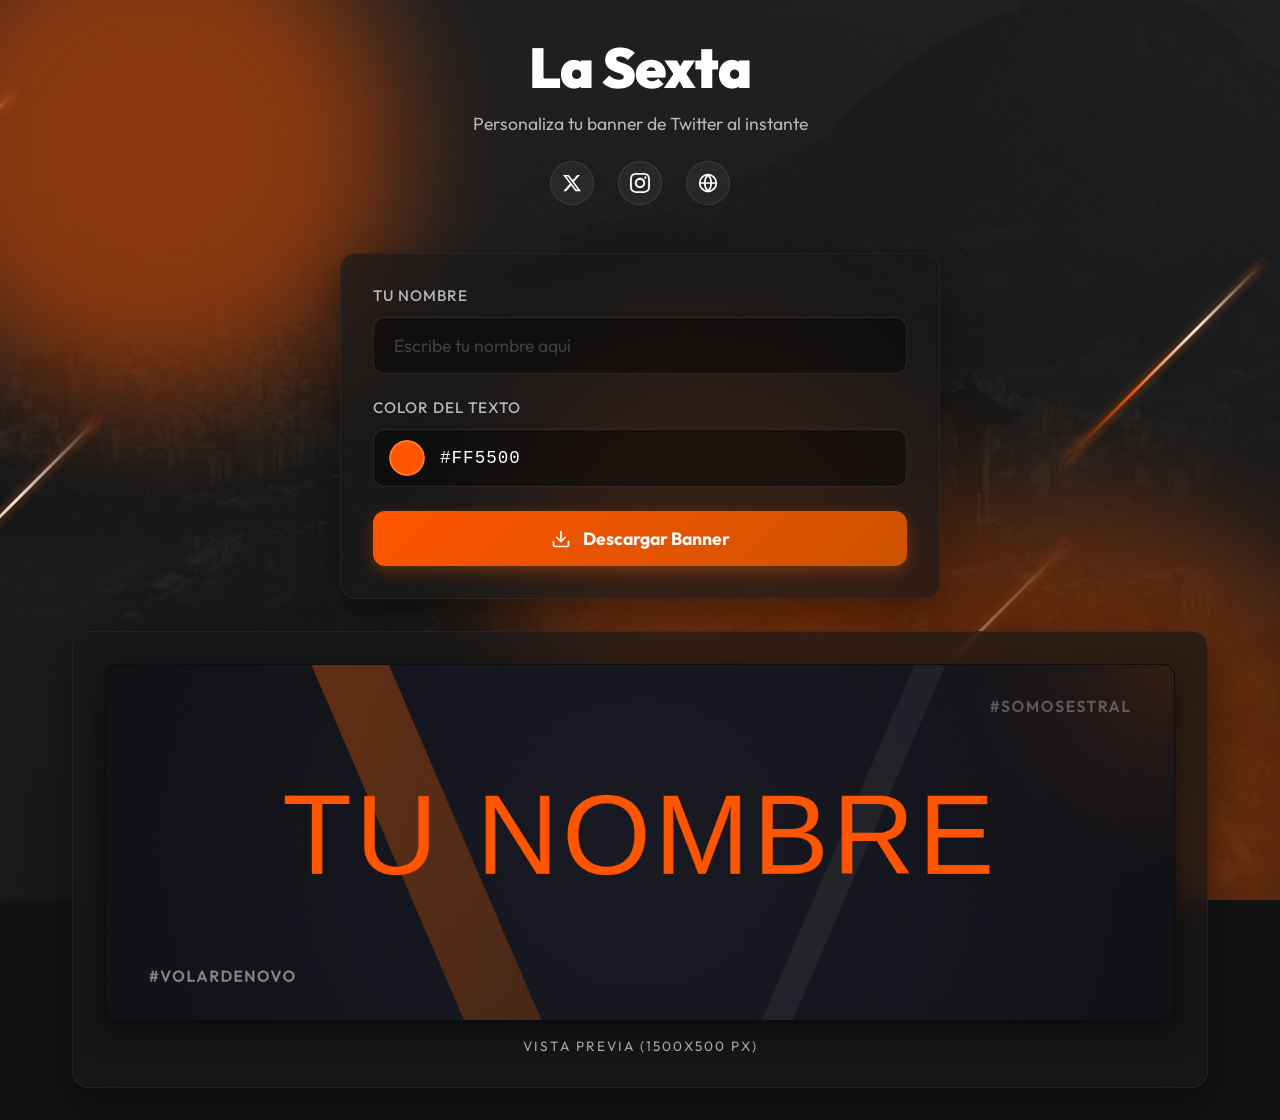
<file: la-sexta/index.html>
<!DOCTYPE html>
<html lang="es">

<head>
    <meta charset="UTF-8">
    <meta name="viewport" content="width=device-width, initial-scale=1.0">
    <meta name="description"
        content="Genera tu banner personalizado para Twitter con La Sexta. Diseño premium y descarga automática.">
    <title>La Sexta - Twitter Banner Generator</title>
    <link rel="preconnect" href="https://fonts.googleapis.com">
    <link rel="preconnect" href="https://fonts.gstatic.com" crossorigin>
    <link href="https://fonts.googleapis.com/css2?family=Anton&family=Outfit:wght@300;400;700;900&display=swap"
        rel="stylesheet">
    <link rel="stylesheet" href="styles.css">
</head>

<body>
    <!-- Fondo animado: Destellos y líneas naranjas -->
    <div class="esports-bg">
        <!-- Destellos (Flares) -->
        <div class="flare flare-1"></div>
        <div class="flare flare-2"></div>
        <div class="flare flare-3"></div>

        <!-- Líneas en movimiento -->
        <div class="moving-line line-1"></div>
        <div class="moving-line line-2"></div>
        <div class="moving-line line-3"></div>
        <div class="moving-line line-4"></div>
        <div class="moving-line line-5"></div>
    </div>

    <div class="app-container">
        <header class="app-header">
            <a href="admin.html" style="text-decoration: none;">
                <h1 class="logo" id="siteTitle">La Sexta</h1>
            </a>
            <p class="subtitle" id="siteSubtitle">Personaliza tu banner de Twitter al instante</p>

            <div class="social-links" id="socialLinksContainer">
                <a href="https://x.com" id="iconX" class="social-icon" target="_blank" aria-label="Twitter / X">
                    <svg viewBox="0 0 24 24" fill="currentColor">
                        <path
                            d="M18.244 2.25h3.308l-7.227 8.26 8.502 11.24H16.17l-5.214-6.817L4.99 21.75H1.68l7.73-8.835L1.254 2.25H8.08l4.713 6.231zm-1.161 17.52h1.833L7.084 4.126H5.117z" />
                    </svg>
                </a>
                <a href="https://instagram.com" id="iconIg" class="social-icon" target="_blank" aria-label="Instagram">
                    <svg viewBox="0 0 24 24" fill="currentColor">
                        <path
                            d="M12 2.163c3.204 0 3.584.012 4.85.07 3.252.148 4.771 1.691 4.919 4.919.058 1.265.069 1.645.069 4.849 0 3.205-.012 3.584-.069 4.849-.149 3.225-1.664 4.771-4.919 4.919-1.266.058-1.644.07-4.85.07-3.204 0-3.584-.012-4.849-.07-3.26-.149-4.771-1.699-4.919-4.92-.058-1.265-.07-1.644-.07-4.849 0-3.204.013-3.583.07-4.849.149-3.227 1.664-4.771 4.919-4.919 1.266-.057 1.645-.069 4.849-.069zm0-2.163c-3.259 0-3.667.014-4.947.072-4.358.2-6.78 2.618-6.98 6.98-.059 1.281-.073 1.689-.073 4.948 0 3.259.014 3.668.072 4.948.2 4.358 2.618 6.78 6.98 6.98 1.281.058 1.689.072 4.948.072 3.259 0 3.668-.014 4.948-.072 4.354-.2 6.782-2.618 6.979-6.98.059-1.28.073-1.689.073-4.948 0-3.259-.014-3.667-.072-4.947-.196-4.354-2.617-6.78-6.979-6.98-1.281-.059-1.69-.073-4.949-.073zm0 5.838c-3.403 0-6.162 2.759-6.162 6.162s2.759 6.163 6.162 6.163 6.162-2.759 6.162-6.163c0-3.403-2.759-6.162-6.162-6.162zm0 10.162c-2.209 0-4-1.79-4-4 0-2.209 1.791-4 4-4s4 1.791 4 4c0 2.21-1.791 4-4 4zm6.406-11.845c-.796 0-1.441.645-1.441 1.44s.645 1.44 1.441 1.44c.795 0 1.439-.645 1.439-1.44s-.644-1.44-1.439-1.44z" />
                    </svg>
                </a>
                <a href="#" id="iconWeb" class="social-icon" target="_blank" aria-label="Website">
                    <svg viewBox="0 0 24 24" fill="none" stroke="currentColor" stroke-width="2" stroke-linecap="round"
                        stroke-linejoin="round">
                        <circle cx="12" cy="12" r="10"></circle>
                        <line x1="2" y1="12" x2="22" y2="12"></line>
                        <path
                            d="M12 2a15.3 15.3 0 0 1 4 10 15.3 15.3 0 0 1-4 10 15.3 15.3 0 0 1-4-10 15.3 15.3 0 0 1 4-10z">
                        </path>
                    </svg>
                </a>
            </div>
        </header>

        <main class="main-content">
            <div class="controls-panel glass-panel">
                <div class="input-group">
                    <label for="nameInput" id="inputLabel">Tu Nombre</label>
                    <input type="text" id="nameInput" placeholder="Escribe tu nombre aquí" autocomplete="off"
                        maxlength="20">
                </div>

                <div class="input-group">
                    <label for="bannerColorPicker">Color del Texto</label>
                    <div class="color-picker-wrapper">
                        <input type="color" id="bannerColorPicker" value="#ff5500" class="custom-color-input">
                        <span class="color-hex-display" id="colorHexDisplay">#ff5500</span>
                    </div>
                </div>

                <button id="downloadBtn" class="primary-btn">
                    <svg class="icon" xmlns="http://www.w3.org/2000/svg" viewBox="0 0 24 24" fill="none"
                        stroke="currentColor" stroke-width="2" stroke-linecap="round" stroke-linejoin="round">
                        <path d="M21 15v4a2 2 0 0 1-2 2H5a2 2 0 0 1-2-2v-4"></path>
                        <polyline points="7 10 12 15 17 10"></polyline>
                        <line x1="12" y1="15" x2="12" y2="3"></line>
                    </svg>
                    <span id="downloadBtnText">Descargar Banner</span>
                </button>
            </div>

            <div class="preview-panel glass-panel">
                <div class="canvas-wrapper">
                    <!-- El tamaño real en JS será 1500x500 -->
                    <canvas id="bannerCanvas"></canvas>
                </div>
                <div class="preview-label" id="previewLabel">Vista Previa (1500x500 px)</div>
            </div>
        </main>
    </div>

    <script src="main.js"></script>
</body>

</html>
</file>
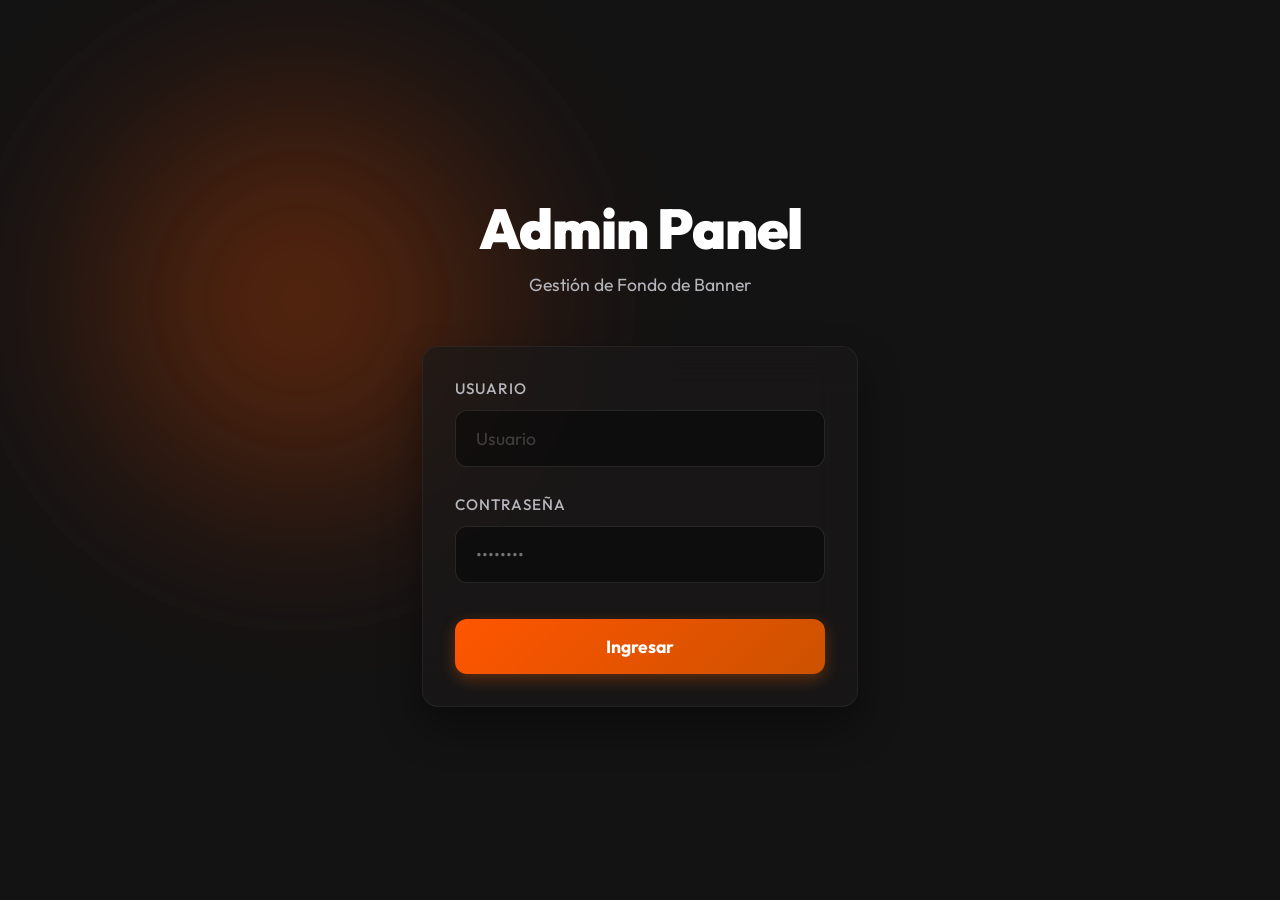
<file: la-sexta/admin.html>
<!DOCTYPE html>
<html lang="es">

<head>
    <meta charset="UTF-8">
    <meta name="viewport" content="width=device-width, initial-scale=1.0">
    <title>Dashboard - La Sexta Admin</title>
    <link href="https://fonts.googleapis.com/css2?family=Outfit:wght@300;400;700;900&display=swap" rel="stylesheet">
    <link rel="stylesheet" href="styles.css">
    <style>
        .admin-panel {
            max-width: 500px;
            margin: 0 auto;
        }

        .hidden {
            display: none !important;
        }

        .upload-area {
            border: 2px dashed rgba(255, 102, 0, 0.5);
            border-radius: var(--border-radius-md);
            padding: 2rem;
            text-align: center;
            cursor: pointer;
            transition: all 0.3s ease;
        }

        .upload-area:hover {
            background: rgba(255, 102, 0, 0.1);
            border-color: var(--color-primary);
        }

        .file-input {
            display: none;
        }

        .preview-image {
            max-width: 100%;
            border-radius: var(--border-radius-md);
            margin-top: 1rem;
            display: none;
        }

        .danger-btn {
            background: rgba(255, 50, 50, 0.2);
            color: #ff5555;
            border: 1px solid rgba(255, 50, 50, 0.4);
        }

        .danger-btn:hover {
            background: rgba(255, 50, 50, 0.4);
        }
    </style>
</head>

<body>
    <div class="background-effects">
        <div class="glow glow-1"></div>
        <div class="glow glow-2"></div>
    </div>

    <div class="app-container admin-panel">
        <header class="app-header">
            <h1 class="logo">Admin Panel</h1>
            <p class="subtitle">Gestión de Fondo de Banner</p>
        </header>

        <!-- Login Section -->
        <main id="loginSection" class="main-content">
            <div class="glass-panel">
                <form id="loginForm" class="input-group">
                    <label for="username">Usuario</label>
                    <input type="text" id="username" placeholder="Usuario" autocomplete="off" required>

                    <label for="password" style="margin-top: 1rem;">Contraseña</label>
                    <!-- Permitiendo tipo texto en CSS temporal -->
                    <input type="password" id="password" placeholder="••••••••"
                        style="width: 100%; padding: 1rem 1.25rem; background: rgba(0, 0, 0, 0.4); border: 1px solid rgba(255, 255, 255, 0.1); border-radius: 12px; color: white; font-size: 1.1rem; outline: none; transition: 0.3s;"
                        required>

                    <button type="submit" class="primary-btn" style="margin-top: 1.5rem;">Ingresar</button>
                    <p id="loginError" style="color: #ff5555; font-size: 0.9rem; text-align: center; margin-top: 1rem;"
                        class="hidden">Credenciales incorrectas.</p>
                </form>
            </div>
        </main>

        <!-- Dashboard Section -->
        <main id="dashboardSection" class="main-content hidden">
            <!-- Pestaña 1: Configuración de Fondo -->
            <div class="glass-panel" style="margin-bottom: 2rem;">
                <div class="input-group">
                    <h3>1. Fondo del Banner (1500x500 px)</h3>
                    <label class="upload-area" for="bgUpload">
                        <svg width="40" height="40" viewBox="0 0 24 24" fill="none" stroke="var(--color-primary)"
                            stroke-width="2" style="margin-bottom: 1rem;">
                            <path d="M21 15v4a2 2 0 0 1-2 2H5a2 2 0 0 1-2-2v-4"></path>
                            <polyline points="17 8 12 3 7 8"></polyline>
                            <line x1="12" y1="3" x2="12" y2="15"></line>
                        </svg>
                        <p>Haz clic para subir una nueva imagen</p>
                        <label class="upload-area" for="bgUpload">
                            <!-- ... (same svg) ... -->
                            <p>Fondo para el Banner</p>
                        </label>
                        <input type="file" id="bgUpload" class="file-input" accept="image/png, image/jpeg, image/jpg">
                        <img id="bgPreview" class="preview-image" alt="Vista previa del fondo del banner">
                        <button id="saveBgBtn" class="primary-btn hidden" style="margin-top: 1rem;">Guardar Fondo de
                            Banner</button>
                        <button id="resetBgBtn" class="primary-btn danger-btn" style="margin-top: 1rem;">Restaurar Fondo
                            Banner Original</button>

                        <hr style="border: 1px solid rgba(255,255,255,0.1); margin: 2rem 0;">

                        <h3>1B. Fondo de la Página Web (Opacidad 8%)</h3>
                        <p style="color: var(--color-text-sub); font-size: 0.9rem; margin-bottom: 1rem;">Reemplaza la
                            imagen de fondo tipo Brasil.</p>
                        <label class="upload-area" for="webBgUpload">
                            <p>Haz clic para subir fondo de la Web</p>
                        </label>
                        <input type="file" id="webBgUpload" class="file-input"
                            accept="image/png, image/jpeg, image/jpg">
                        <img id="webBgPreview" class="preview-image" alt="Vista previa del fondo de la web">
                        <button id="saveWebBgBtn" class="primary-btn hidden" style="margin-top: 1rem;">Guardar Fondo
                            Web</button>
                        <button id="resetWebBgBtn" class="primary-btn danger-btn" style="margin-top: 1rem;">Restaurar
                            Fondo Web Original</button>
                </div>
            </div>

            <!-- Pestaña 2: Configuración de Tema (Theme Builder) -->
            <div class="glass-panel">
                <div class="input-group">
                    <h3>2. Panel de Apariencia (Estilos y Textos)</h3>
                    <p style="color: var(--color-text-sub); font-size: 0.9rem; margin-bottom: 1.5rem;">Cualquier cambio
                        aquí se aplicará a toda la web y a los banners generados.</p>

                    <h4 style="margin-bottom: 0.5rem; color: var(--color-primary);">🎨 Colores Principales</h4>
                    <div
                        style="display: grid; grid-template-columns: repeat(auto-fit, minmax(200px, 1fr)); gap: 1rem; margin-bottom: 1.5rem;">
                        <div>
                            <label for="themeColorPrimary" style="font-size: 0.8rem;">Color Web Global
                                (Flares/Botones)</label>
                            <input type="color" id="themeColorPrimary" value="#ff5500"
                                style="width: 100%; height: 40px; cursor: pointer;">
                        </div>
                        <div>
                            <label for="themeTextShadow" style="font-size: 0.8rem;">Color Sombra Texto Banner</label>
                            <input type="color" id="themeTextShadow" value="#ff3200"
                                style="width: 100%; height: 40px; cursor: pointer;">
                        </div>
                        <div>
                            <label for="themeGradTop" style="font-size: 0.8rem;">Gradiente Letras Banner
                                (Arriba)</label>
                            <input type="color" id="themeGradTop" value="#ff9900"
                                style="width: 100%; height: 40px; cursor: pointer;">
                        </div>
                        <div>
                            <label for="themeGradMid" style="font-size: 0.8rem;">Gradiente Letras Banner (Medio)</label>
                            <input type="color" id="themeGradMid" value="#ff4400"
                                style="width: 100%; height: 40px; cursor: pointer;">
                        </div>
                        <div>
                            <label for="themeGradBot" style="font-size: 0.8rem;">Gradiente Letras Banner (Abajo)</label>
                            <input type="color" id="themeGradBot" value="#990000"
                                style="width: 100%; height: 40px; cursor: pointer;">
                        </div>
                        <div>
                            <label for="themeUITextColor" style="font-size: 0.8rem;">Color Textos de la Web</label>
                            <input type="color" id="themeUITextColor" value="#ffffff"
                                style="width: 100%; height: 40px; cursor: pointer;">
                        </div>
                        <div>
                            <label for="themeSiteTitleColor" style="font-size: 0.8rem;">Color Título Principal</label>
                            <input type="color" id="themeSiteTitleColor" value="#ffffff"
                                style="width: 100%; height: 40px; cursor: pointer;">
                        </div>
                    </div>

                    <h4 style="margin-bottom: 0.5rem; color: var(--color-primary);">📝 Textos Web y Logo</h4>

                    <div
                        style="background: rgba(0,0,0,0.3); padding: 1rem; border-radius: 8px; margin-bottom: 1rem; border: 1px solid var(--color-border);">
                        <label for="textSiteTitle"
                            style="font-size: 0.8rem; font-weight: bold; color: var(--color-primary);">Título (Oculto si
                            hay Logo)</label>
                        <input type="text" id="textSiteTitle" value="La Sexta" autocomplete="off"
                            style="margin-bottom: 1rem;">

                        <label for="logoUpload"
                            style="font-size: 0.8rem; font-weight: bold; color: var(--color-primary);">Sube un Logotipo
                            (.png transparente)</label>
                        <input type="file" id="logoUpload" accept="image/png"
                            style="width: 100%; padding: 0.5rem; background: rgba(255,255,255,0.05); color: white; border-radius: 4px; margin-bottom: 0.5rem;">
                        <img id="logoPreview" class="preview-image" alt="Vista preview del logo"
                            style="max-height: 80px; width: auto;">
                    </div>

                    <label for="textSiteSub" style="font-size: 0.8rem;">Subtítulo Encabezado</label>
                    <input type="text" id="textSiteSub" value="Personaliza tu banner de Twitter al instante"
                        autocomplete="off" style="margin-bottom: 0.5rem;">

                    <label for="textInputLabel" style="font-size: 0.8rem;">Etiqueta de Input</label>
                    <input type="text" id="textInputLabel" value="Tu Nombre" autocomplete="off"
                        style="margin-bottom: 0.5rem;">

                    <label for="textBtn" style="font-size: 0.8rem;">Texto Botón Descarga</label>
                    <input type="text" id="textBtn" value="Descargar Banner" autocomplete="off"
                        style="margin-bottom: 0.5rem;">

                    <h4 style="margin-bottom: 0.5rem; margin-top: 1rem; color: var(--color-primary);">🏷️ Hashtags de
                        Banner</h4>
                    <div style="display: grid; grid-template-columns: 1fr 1fr; gap: 1rem; margin-bottom: 1.5rem;">
                        <div>
                            <label for="textHashTop" style="font-size: 0.8rem;">Hashtag Esquina Superior</label>
                            <input type="text" id="textHashTop" value="#SOMOSESTRAL" autocomplete="off">
                        </div>
                        <div>
                            <label for="textHashBot" style="font-size: 0.8rem;">Hashtag Esquina Inferior</label>
                            <input type="text" id="textHashBot" value="#VOLARDENOVO" autocomplete="off">
                        </div>
                    </div>
                </div>

                <h4 style="margin-bottom: 0.5rem; margin-top: 1rem; color: var(--color-primary);">🌐 Redes Sociales</h4>
                <p style="color: var(--color-text-sub); font-size: 0.8rem; margin-bottom: 1rem;">Deja en blanco el campo
                    si quieres ocultar el ícono en la web.</p>
                <div style="display: flex; flex-direction: column; gap: 0.5rem; margin-bottom: 1.5rem;">
                    <div>
                        <label for="linkX" style="font-size: 0.8rem;">URL de X / Twitter</label>
                        <input type="text" id="linkX" placeholder="https://x.com/tu_cuenta" autocomplete="off"
                            style="width: 100%;">
                    </div>
                    <div>
                        <label for="linkIg" style="font-size: 0.8rem;">URL de Instagram</label>
                        <input type="text" id="linkIg" placeholder="https://instagram.com/tu_cuenta" autocomplete="off"
                            style="width: 100%;">
                    </div>
                    <div>
                        <label for="linkWeb" style="font-size: 0.8rem;">URL de Página Web</label>
                        <input type="text" id="linkWeb" placeholder="https://www.tusitio.com" autocomplete="off"
                            style="width: 100%;">
                    </div>
                </div>

                <button id="saveThemeBtn" class="primary-btn"
                    style="margin-top: 1rem; background: #28a745; border-color: #28a745;">💾 Guardar Tema
                    Visual</button>
                <button id="resetThemeBtn" class="primary-btn danger-btn" style="margin-top: 1rem;">Restaurar Textos
                    y Colores Originales</button>

                <!-- Pestaña 3: Gestión de Usuarios (Solo Admin) -->
                <div class="glass-panel hidden" id="userManagementPanel" style="margin-top: 2rem;">
                    <div class="input-group">
                        <h3>3. Gestión de Administradores</h3>
                        <p style="color: var(--color-text-sub); font-size: 0.9rem; margin-bottom: 1.5rem;">Añade
                            nuevos usuarios para darles acceso a este panel.</p>

                        <div
                            style="background: rgba(0,0,0,0.3); padding: 1.5rem; border-radius: 8px; border: 1px solid var(--color-border); margin-bottom: 1.5rem;">
                            <h4 style="color: var(--color-primary); margin-bottom: 1rem;">Agregar Nuevo Usuario</h4>

                            <label for="newUsername" style="font-size: 0.85rem;">Nombre de Usuario</label>
                            <input type="text" id="newUsername" placeholder="Ej: disenador_juan" autocomplete="off"
                                style="margin-bottom: 1rem;">

                            <label for="newPassword" style="font-size: 0.85rem;">Contraseña</label>
                            <input type="text" id="newPassword" placeholder="Ej: pass123" autocomplete="off"
                                style="margin-bottom: 1rem;">

                            <div style="display: flex; gap: 1rem; margin-bottom: 1rem; font-size: 0.85rem;">
                                <label><input type="checkbox" id="permBg" checked> Cambiar Fondos</label>
                                <label><input type="checkbox" id="permTheme" checked> Cambiar Apariencia</label>
                            </div>

                            <button id="createUserBtn" class="primary-btn"
                                style="background: #28a745; border-color: #28a745; margin-top: 0.5rem;">➕ Crear
                                Usuario</button>
                            <p id="userMsg" style="font-size: 0.85rem; margin-top: 1rem; color: #a4ffb0;"
                                class="hidden"></p>
                        </div>

                        <h4 style="margin-bottom: 1rem; color: var(--color-text-main);">Usuarios Actuales</h4>
                        <div id="userListContainer" style="display: flex; flex-direction: column; gap: 0.5rem;">
                            <!-- User list will be injected here by JS -->
                        </div>
                    </div>
                </div>

                <a href="index.html"
                    style="color: var(--color-text-sub); text-align: center; margin-top: 2rem; display: block; text-decoration: none; font-size: 0.9rem;">←
                    Volver al Generador</a>
        </main>
    </div>

    <script src="admin.js"></script>
</body>

</html>
</file>
<file: la-sexta/styles.css>
@font-face {
    font-family: 'Overwave';
    font-style: normal;
    font-weight: 400;
    src: local('Overwave'), url('https://fonts.cdnfonts.com/s/53957/Overwave-AL6AL.woff') format('woff');
}

:root {
    --color-bg-base: #141313;
    --color-bg-panel: rgba(26, 25, 25, 0.7);
    --color-primary: #ff5500;
    --color-primary-rgb: 255, 85, 0;
    /* Base orange rgb for flares */
    --color-primary-glow: rgba(var(--color-primary-rgb), 0.4);
    --color-text-main: #ffffff;
    --color-text-sub: #b5b5bc;
    --color-border: rgba(255, 255, 255, 0.05);

    --font-main: 'Outfit', sans-serif;
    --border-radius-lg: 16px;
    --border-radius-md: 12px;
}

* {
    margin: 0;
    padding: 0;
    box-sizing: border-box;
    font-family: var(--font-main);
}

body {
    background-color: var(--color-bg-base);
    color: var(--color-text-main);
    min-height: 100vh;
    overflow-x: hidden;
    position: relative;
    display: flex;
    justify-content: center;
    align-items: center;
}

/* Background Effects */
.background-effects {
    position: fixed;
    top: 0;
    left: 0;
    width: 100vw;
    height: 100vh;
    z-index: -1;
    overflow: hidden;
}

.glow {
    position: absolute;
    width: 600px;
    height: 600px;
    background: radial-gradient(circle, var(--color-primary-glow) 0%, transparent 70%);
    filter: blur(80px);
    border-radius: 50%;
    opacity: 0.5;
}

/* --- ANIMATED BG ELEMENTS --- */
.esports-bg {
    position: fixed;
    top: 0;
    left: 0;
    width: 100vw;
    height: 100vh;
    z-index: -1;
    overflow: hidden;
    background-color: var(--color-bg-base);
}

.esports-bg::before {
    content: '';
    position: absolute;
    top: -50%;
    left: -50%;
    width: 200%;
    height: 200%;
    background-image: url('brazil_bg.jpg');
    background-size: cover;
    background-repeat: repeat;
    opacity: 0.08;
    z-index: 0;
    /* Detrás de las flares y líneas */
    animation: panBrazil 60s linear infinite;
}

@keyframes panBrazil {
    0% {
        transform: translate(0, 0);
    }

    100% {
        transform: translate(-10%, -10%);
    }
}

/* Flares */
.flare {
    position: absolute;
    border-radius: 50%;
    filter: blur(60px);
    /* Menos blur para que se vea más definido */
    opacity: 0.8;
    /* Más opacos */
    animation: floatFlare 8s infinite alternate ease-in-out;
    /* Más rápidos */
}

.flare-1 {
    width: 500px;
    height: 500px;
    background: rgba(var(--color-primary-rgb), 0.6);
    top: -100px;
    left: -100px;
    animation-delay: 0s;
}

.flare-2 {
    width: 600px;
    height: 600px;
    background: rgba(var(--color-primary-rgb), 0.4);
    bottom: -200px;
    right: -100px;
    animation-delay: -2s;
    animation-duration: 12s;
}

.flare-3 {
    width: 400px;
    height: 400px;
    background: rgba(var(--color-primary-rgb), 0.5);
    top: 40%;
    left: 40%;
    animation-delay: -5s;
    animation-duration: 10s;
}

@keyframes floatFlare {
    0% {
        transform: translate(0, 0) scale(1);
    }

    50% {
        transform: translate(150px, 80px) scale(1.3);
    }

    100% {
        transform: translate(-50px, -100px) scale(1.1);
    }
}

/* Moving Lines */
.moving-line {
    position: absolute;
    background: linear-gradient(90deg, transparent, rgba(var(--color-primary-rgb), 1), #ffffff, transparent);
    height: 3px;
    width: 250px;
    opacity: 0.9;
    transform: rotate(-45deg);
    animation: shootLine linear infinite;
    box-shadow: 0 0 10px rgba(255, 102, 0, 0.8);
    /* Glow effect on lines */
}

.line-1 {
    top: 20%;
    left: -200px;
    animation-duration: 4s;
    animation-delay: 0s;
}

.line-2 {
    top: 60%;
    left: -200px;
    animation-duration: 5s;
    animation-delay: 1.5s;
    width: 350px;
}

.line-3 {
    top: -10%;
    left: 30%;
    animation-duration: 3s;
    animation-delay: 2.5s;
    width: 150px;
}

.line-4 {
    top: 80%;
    left: 50%;
    animation-duration: 6s;
    animation-delay: 0.5s;
    width: 500px;
    opacity: 0.5;
}

.line-5 {
    top: 40%;
    left: 80%;
    animation-duration: 4.5s;
    animation-delay: 3.5s;
    width: 280px;
}

@keyframes shootLine {
    0% {
        transform: rotate(-45deg) translateX(-100vw);
    }

    100% {
        transform: rotate(-45deg) translateX(250vw);
    }
}

/* Adjust app-container to sit above background */
.app-container {
    position: relative;
    z-index: 10;
}

.glass-panel {
    background: rgba(26, 25, 25, 0.4);
    border: 1px solid rgba(255, 255, 255, 0.1);
    box-shadow: 0 20px 40px rgba(0, 0, 0, 0.6);
}

/* Container */
.app-container {
    width: 100%;
    max-width: 1200px;
    padding: 2rem;
    display: flex;
    flex-direction: column;
    gap: 2rem;
}

/* Header */
.app-header {
    text-align: center;
    margin-bottom: 1rem;
    animation: fadeInDown 0.8s ease-out;
}

.logo {
    font-size: 3.5rem;
    font-weight: 900;
    letter-spacing: -1px;
    color: var(--color-site-title, #ffffff);
    margin-bottom: 0.5rem;
}

.app-header p {
    color: var(--color-text-sub);
    font-size: 1.1rem;
    max-width: 500px;
    margin: 0 auto;
    line-height: 1.5;
}

/* Social Links */
.social-links {
    display: flex;
    justify-content: center;
    gap: 1.5rem;
    margin-top: 1.5rem;
}

.social-icon {
    display: flex;
    align-items: center;
    justify-content: center;
    width: 44px;
    height: 44px;
    background: rgba(255, 255, 255, 0.05);
    border: 1px solid rgba(255, 255, 255, 0.1);
    color: var(--color-text-main);
    border-radius: 50%;
    transition: all 0.3s ease;
    backdrop-filter: blur(10px);
    -webkit-backdrop-filter: blur(10px);
}

.social-icon svg {
    width: 20px;
    height: 20px;
}

.social-icon:hover {
    color: var(--color-primary);
    border-color: var(--color-primary);
    transform: translateY(-3px);
    box-shadow: 0 5px 15px rgba(255, 102, 0, 0.2);
    background: rgba(255, 102, 0, 0.1);
}

/* Form Panel */
.main-content {
    display: flex;
    flex-direction: column;
    gap: 2rem;
    align-items: center;
}

.glass-panel {
    background: var(--color-bg-panel);
    backdrop-filter: blur(20px);
    -webkit-backdrop-filter: blur(20px);
    border: 1px solid var(--color-border);
    border-radius: var(--border-radius-lg);
    padding: 2rem;
    width: 100%;
    box-shadow: 0 20px 40px rgba(0, 0, 0, 0.4);
    animation: fadeInUp 0.8s ease-out 0.2s both;
}

.controls-panel {
    max-width: 600px;
    display: flex;
    flex-direction: column;
    gap: 1.5rem;
}

.input-group {
    display: flex;
    flex-direction: column;
    gap: 0.75rem;
}

label {
    font-size: 0.95rem;
    color: var(--color-text-sub);
    font-weight: 500;
    text-transform: uppercase;
    letter-spacing: 1px;
}

input[type="text"] {
    width: 100%;
    padding: 1rem 1.25rem;
    background: rgba(0, 0, 0, 0.4);
    border: 1px solid rgba(255, 255, 255, 0.1);
    border-radius: var(--border-radius-md);
    color: white;
    font-size: 1.1rem;
    transition: all 0.3s ease;
    outline: none;
}

input[type="text"]::placeholder {
    color: rgba(255, 255, 255, 0.2);
}

input[type="text"]:focus {
    border-color: var(--color-primary);
    box-shadow: 0 0 15px rgba(255, 85, 0, 0.2);
}

/* Custom Color Picker Styling */
.color-picker-wrapper {
    display: flex;
    align-items: center;
    gap: 15px;
    background: rgba(0, 0, 0, 0.4);
    padding: 10px 15px;
    border-radius: var(--border-radius-md);
    border: 1px solid rgba(255, 255, 255, 0.1);
    transition: all 0.3s ease;
}

.color-picker-wrapper:hover {
    border-color: rgba(255, 85, 0, 0.4);
}

.color-picker-wrapper:focus-within {
    border-color: var(--color-primary);
    box-shadow: 0 0 15px rgba(255, 85, 0, 0.2);
}

.custom-color-input {
    appearance: none;
    -webkit-appearance: none;
    -moz-appearance: none;
    width: 36px;
    height: 36px;
    border: none;
    border-radius: 50%;
    cursor: pointer;
    background: none;
    padding: 0;
}

.custom-color-input::-webkit-color-swatch-wrapper {
    padding: 0;
}

.custom-color-input::-webkit-color-swatch {
    border: 2px solid rgba(255, 255, 255, 0.2);
    border-radius: 50%;
    box-shadow: 0 0 10px rgba(0, 0, 0, 0.5);
    transition: transform 0.2s ease;
}

.custom-color-input:hover::-webkit-color-swatch {
    transform: scale(1.1);
}

.custom-color-input::-moz-color-swatch {
    border: 2px solid rgba(255, 255, 255, 0.2);
    border-radius: 50%;
    box-shadow: 0 0 10px rgba(0, 0, 0, 0.5);
}

.color-hex-display {
    font-family: monospace;
    font-size: 1.1rem;
    color: var(--color-text-main);
    letter-spacing: 1px;
    text-transform: uppercase;
}

/* Button */
.primary-btn {
    display: flex;
    align-items: center;
    justify-content: center;
    gap: 0.75rem;
    width: 100%;
    padding: 1rem 2rem;
    font-size: 1.1rem;
    font-weight: 700;
    color: #fff;
    background: linear-gradient(135deg, var(--color-primary) 0%, #cc5200 100%);
    border: none;
    border-radius: var(--border-radius-md);
    cursor: pointer;
    transition: all 0.3s ease;
    box-shadow: 0 5px 15px rgba(255, 102, 0, 0.3);
}

.primary-btn:hover {
    transform: translateY(-2px);
    box-shadow: 0 8px 25px rgba(255, 102, 0, 0.5);
    background: linear-gradient(135deg, #ff7a22 0%, #e65c00 100%);
}

.primary-btn:active {
    transform: translateY(1px);
}

.icon {
    width: 20px;
    height: 20px;
}

/* Canvas Area */
.preview-panel {
    display: flex;
    flex-direction: column;
    align-items: center;
    gap: 1rem;
    max-width: 100%;
}

.canvas-wrapper {
    width: 100%;
    /* Mantener relación de aspecto 1500:500 (3:1) */
    aspect-ratio: 3 / 1;
    border-radius: var(--border-radius-md);
    overflow: hidden;
    box-shadow: 0 10px 30px rgba(0, 0, 0, 0.5);
    border: 1px solid var(--color-border);
    position: relative;
    background: #000;
}

canvas {
    width: 100%;
    height: 100%;
    display: block;
}

.preview-label {
    color: var(--color-text-sub);
    font-size: 0.85rem;
    text-transform: uppercase;
    letter-spacing: 2px;
}

/* Keyframes */
@keyframes fadeInDown {
    from {
        opacity: 0;
        transform: translateY(-20px);
    }

    to {
        opacity: 1;
        transform: translateY(0);
    }
}

@keyframes fadeInUp {
    from {
        opacity: 0;
        transform: translateY(20px);
    }

    to {
        opacity: 1;
        transform: translateY(0);
    }
}

/* Responsive */
@media (max-width: 768px) {
    .app-container {
        padding: 1rem;
        gap: 1rem;
    }

    .logo {
        font-size: 2.5rem;
    }

    .glass-panel {
        padding: 1.5rem;
    }

    .controls-panel {
        gap: 1rem;
    }

    .social-links {
        gap: 1rem;
        margin-top: 1rem;
    }

    .social-icon {
        width: 38px;
        height: 38px;
    }

    .app-header p {
        font-size: 0.95rem;
    }

    .primary-btn {
        padding: 0.8rem 1.5rem;
        font-size: 1rem;
    }
}

@media (max-width: 480px) {
    .logo {
        font-size: 2rem;
    }

    .color-picker-wrapper {
        flex-direction: column;
        align-items: stretch;
    }

    .custom-color-input {
        width: 100%;
    }
}
</file>
